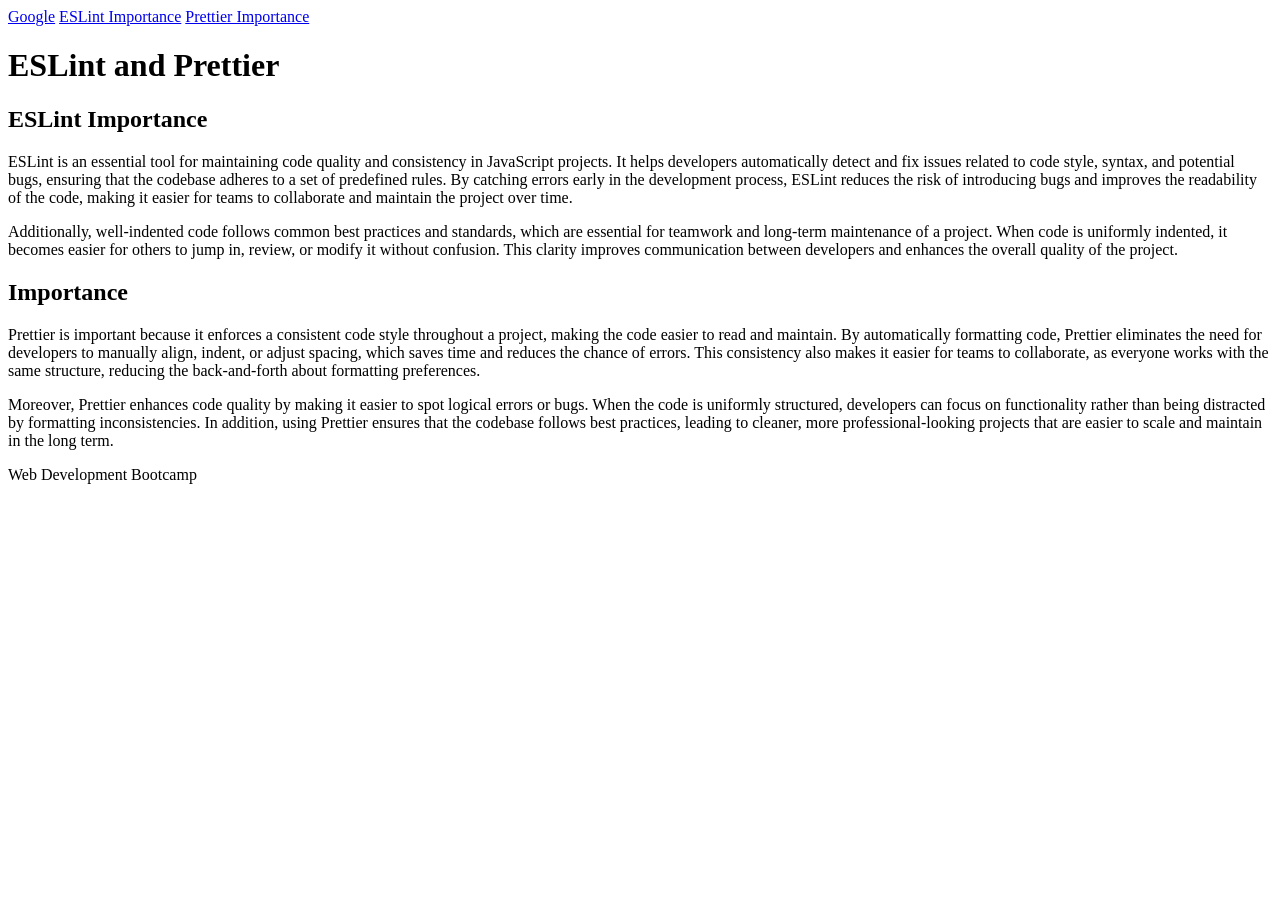
<file: html-and-the-web_find-the-errors/index.html>
<!doctype html>
<html lang="en">
  <head>
    <meta charset="UTF-8" />
    <meta name="viewport" content="width=device-width, initial-scale=1.0" />
    <title>Find the Errors</title>
  </head>
  <body>
    <header>
      <nav>
        <a href="https://www.google.com/" target="_blank">Google</a>
        <a href="#article-eslint">ESLint Importance</a>
        <a href="#article-prettier">Prettier Importance</a>
      </nav>
    </header>
    <main>
      <h1>ESLint and Prettier</h1>
      <article id="article-eslint">
        <h2>ESLint Importance</h2>
        <p>
          ESLint is an essential tool for maintaining code quality and
          consistency in JavaScript projects. It helps developers automatically
          detect and fix issues related to code style, syntax, and potential
          bugs, ensuring that the codebase adheres to a set of predefined rules.
          By catching errors early in the development process, ESLint reduces
          the risk of introducing bugs and improves the readability of the code,
          making it easier for teams to collaborate and maintain the project
          over time.
        </p>
        <p>
          Additionally, well-indented code follows common best practices and
          standards, which are essential for teamwork and long-term maintenance
          of a project. When code is uniformly indented, it becomes easier for
          others to jump in, review, or modify it without confusion. This
          clarity improves communication between developers and enhances the
          overall quality of the project.
        </p>
      </article>
      <article id="article-prettier">
        <h2>Importance</h2>
        <p>
          Prettier is important because it enforces a consistent code style
          throughout a project, making the code easier to read and maintain. By
          automatically formatting code, Prettier eliminates the need for
          developers to manually align, indent, or adjust spacing, which saves
          time and reduces the chance of errors. This consistency also makes it
          easier for teams to collaborate, as everyone works with the same
          structure, reducing the back-and-forth about formatting preferences.
        </p>
        <p>
          Moreover, Prettier enhances code quality by making it easier to spot
          logical errors or bugs. When the code is uniformly structured,
          developers can focus on functionality rather than being distracted by
          formatting inconsistencies. In addition, using Prettier ensures that
          the codebase follows best practices, leading to cleaner, more
          professional-looking projects that are easier to scale and maintain in
          the long term.
        </p>
      </article>
      <footer>Web Development Bootcamp</footer>
    </main>
  </body>
</html>
</file>
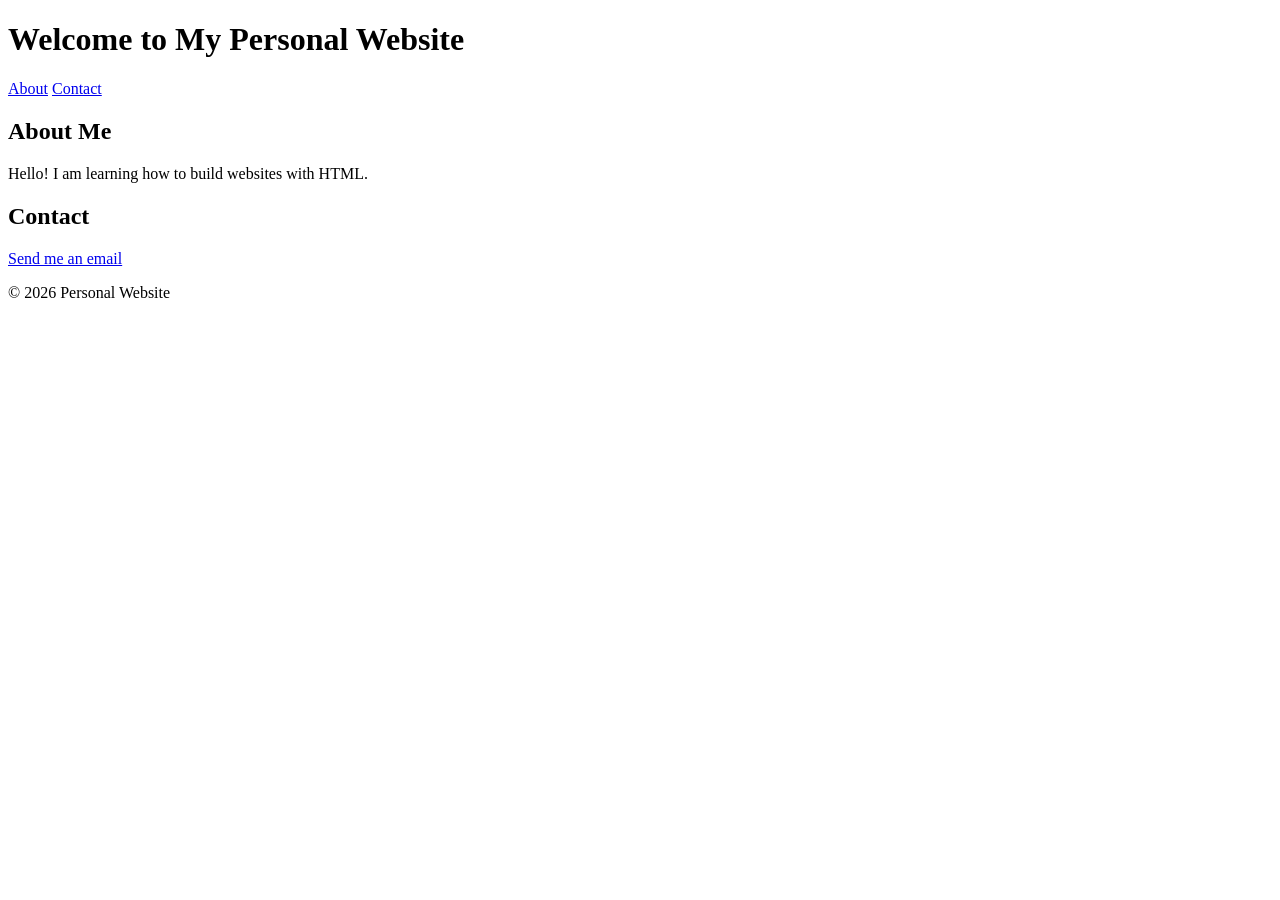
<file: html-and-the-web_personal-website/index.html>
<!doctype html>
<html lang="en">
  <head>
    <meta charset="UTF-8" />
    <meta name="viewport" content="width=device-width, initial-scale=1.0" />
    <title>Personal Website</title>
  </head>
  <body>
    <header>
      <h1>Welcome to My Personal Website</h1>
      <!-- Screenreader lesen aria-label vor zur Orientierung -->
      <nav aria-label="Main navigation">
        <a href="#about">About</a>
        <a href="#contact">Contact</a>
      </nav>
    </header>

    <main>
      <section id="about">
        <h2>About Me</h2>
        <p>Hello! I am learning how to build websites with HTML.</p>
      </section>

      <section id="contact">
        <h2>Contact</h2>
        <p><a href="mailto:hello@example.com">Send me an email</a></p>
      </section>
    </main>

    <footer>
      <p>&copy; 2026 Personal Website</p>
    </footer>
  </body>
</html>
</file>
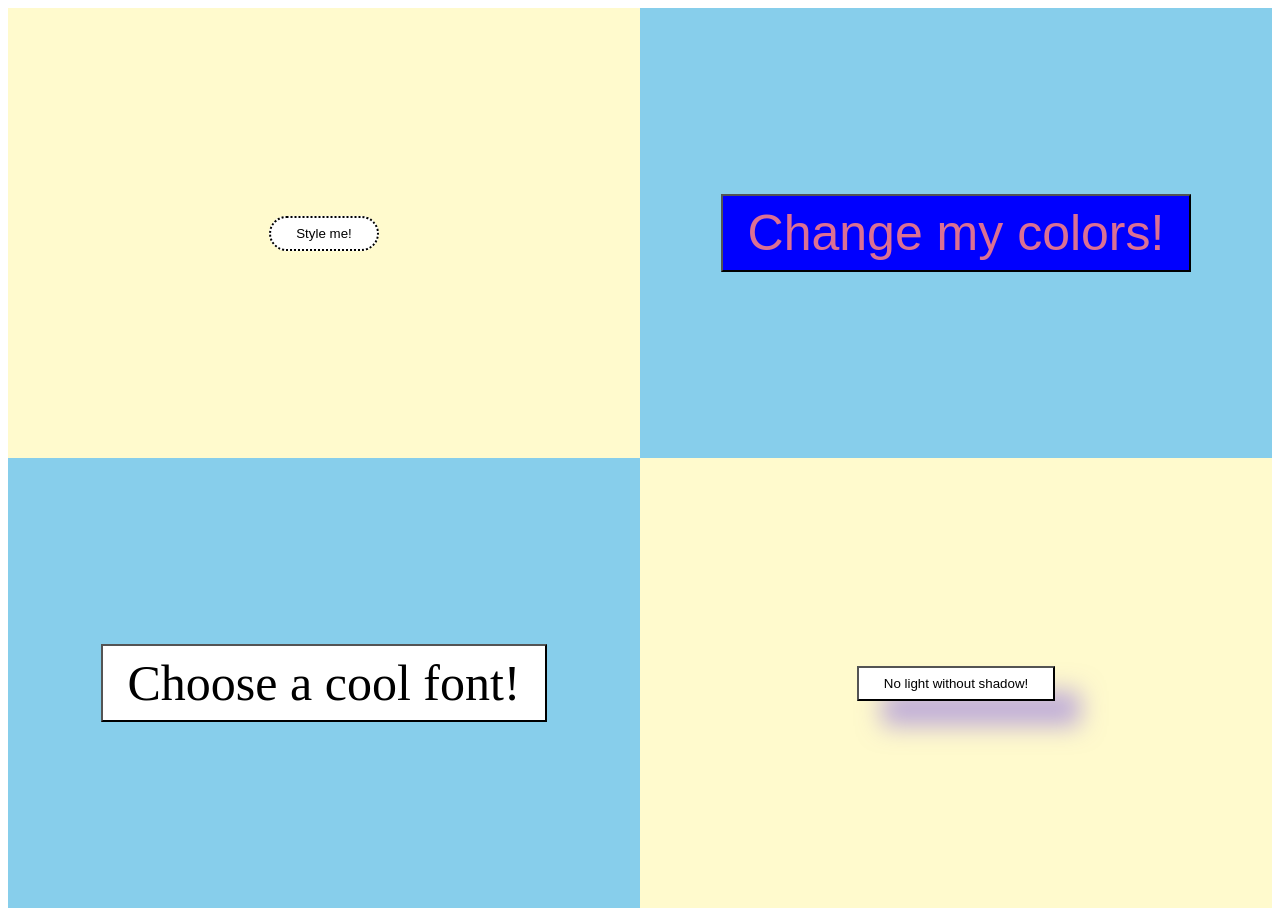
<file: css-basics/css-basics_button-styles/index.html>
<!DOCTYPE html>
<html lang="en">
  <head>
    <meta charset="utf-8" />
    <meta
      name="viewport"
      content="width=device-width, initial-scale=1, shrink-to-fit=no"
    />
    <link rel="icon" href="./public/favicon.ico" type="image/x-icon" />
    <title>CSS Basics: Button Style</title>
    <link rel="stylesheet" href="./css/styles.css" />
  </head>
  <body>
    <!-- Don't worry about the HTML, you don't need to change anything here. -->
    <section><button class="button1">Style me!</button></section>
    <section class="skyblue">
      <button class="button2">Change my colors!</button>
    </section>
    <section class="skyblue">
      <button class="button3">Choose a cool font!</button>
    </section>
    <section><button class="button4">No light without shadow!</button></section>
  </body>
</html>
</file>
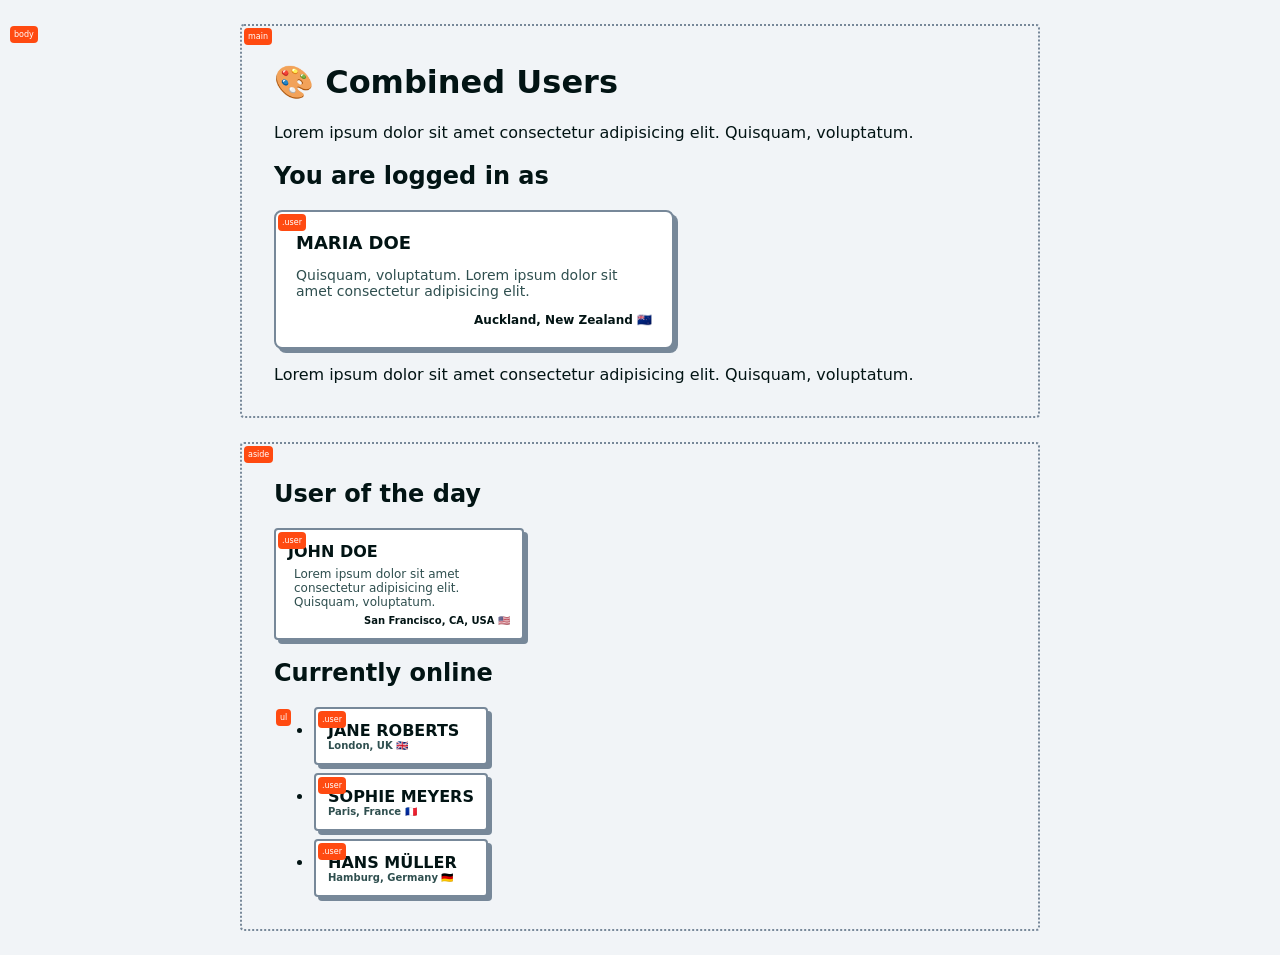
<file: css-basics/css-basics_combined-users/index.html>
<!doctype html>
<!-- Add class="debug" to the html element to show helper texts. -->
<html lang="en" class="debug">
  <head>
    <meta charset="utf-8" />
    <meta
      name="viewport"
      content="width=device-width, initial-scale=1, shrink-to-fit=no"
    />
    <link rel="icon" href="./public/favicon.ico" type="image/x-icon" />
    <title>CSS Basics: Combined Users</title>
    <link rel="stylesheet" href="./css/styles.css" />
    <link rel="stylesheet" href="./css/debug.css" />
  </head>
  <body>
    <main>
      <h1>🎨 Combined Users</h1>
      <p>
        Lorem ipsum dolor sit amet consectetur adipisicing elit. Quisquam,
        voluptatum.
      </p>
      <h2>You are logged in as</h2>
      <article class="user">
        <h2 class="name">Maria Doe</h2>
        <p class="bio">
          Quisquam, voluptatum. Lorem ipsum dolor sit amet consectetur
          adipisicing elit.
        </p>
        <p class="location">Auckland, New Zealand 🇳🇿</p>
      </article>
      <p>
        Lorem ipsum dolor sit amet consectetur adipisicing elit. Quisquam,
        voluptatum.
      </p>
    </main>
    <aside>
      <h2>User of the day</h2>
      <article class="user">
        <h2 class="name">John Doe</h2>
        <p class="bio">
          Lorem ipsum dolor sit amet consectetur adipisicing elit. Quisquam,
          voluptatum.
        </p>
        <p class="location">San Francisco, CA, USA 🇺🇸</p>
      </article>
      <h2>Currently online</h2>
      <ul>
        <li>
          <article class="user">
            <h2 class="name">Jane Roberts</h2>
            <p class="bio">
              Lorem ipsum dolor sit amet consectetur adipisicing elit. Quisquam,
              voluptatum.
            </p>
            <p class="location">London, UK 🇬🇧</p>
          </article>
        </li>
        <li>
          <article class="user">
            <h2 class="name">Sophie Meyers</h2>
            <p class="bio">
              Lorem ipsum dolor sit amet consectetur adipisicing elit. Quisquam,
              voluptatum.
            </p>
            <p class="location">Paris, France 🇫🇷</p>
          </article>
        </li>
        <li>
          <article class="user">
            <h2 class="name">Hans Müller</h2>
            <p class="bio">
              Lorem ipsum dolor sit amet consectetur adipisicing elit. Quisquam,
              voluptatum.
            </p>
            <p class="location">Hamburg, Germany 🇩🇪</p>
          </article>
        </li>
      </ul>
    </aside>
  </body>
</html>
</file>
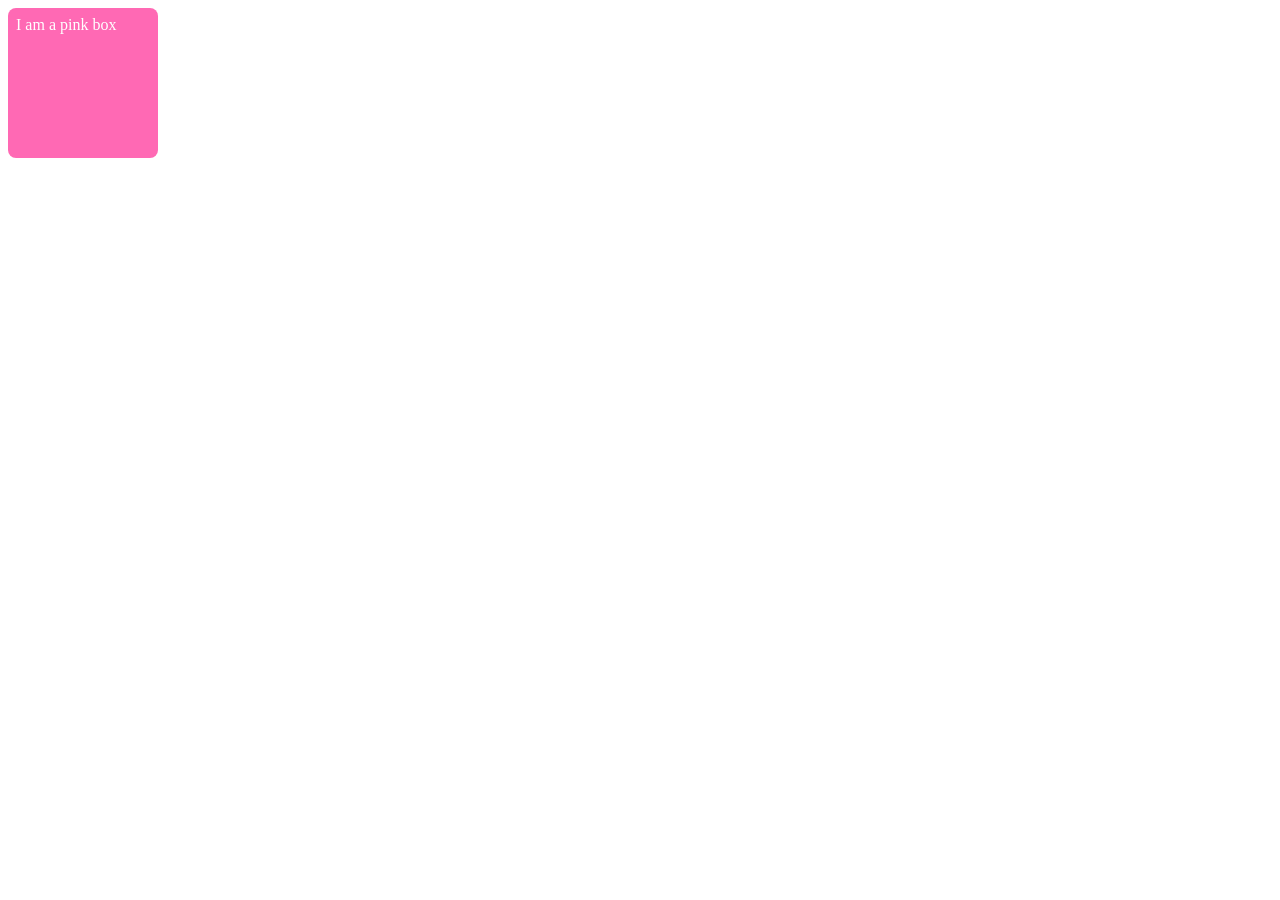
<file: css-basics/css-basics_pink-box/index.html>
<!DOCTYPE html>
<html lang="en">
  <head>
    <meta charset="utf-8" />
    <meta
      name="viewport"
      content="width=device-width, initial-scale=1, shrink-to-fit=no"
    />
    <link rel="icon" href="./public/favicon.png" type="image/png" />
    <title>CSS Basics: Pink Box</title>
    <link rel="stylesheet" href="./css/styles.css" />
  </head>
  <body>
    <div>I am a pink box</div>
  </body>
</html>
</file>
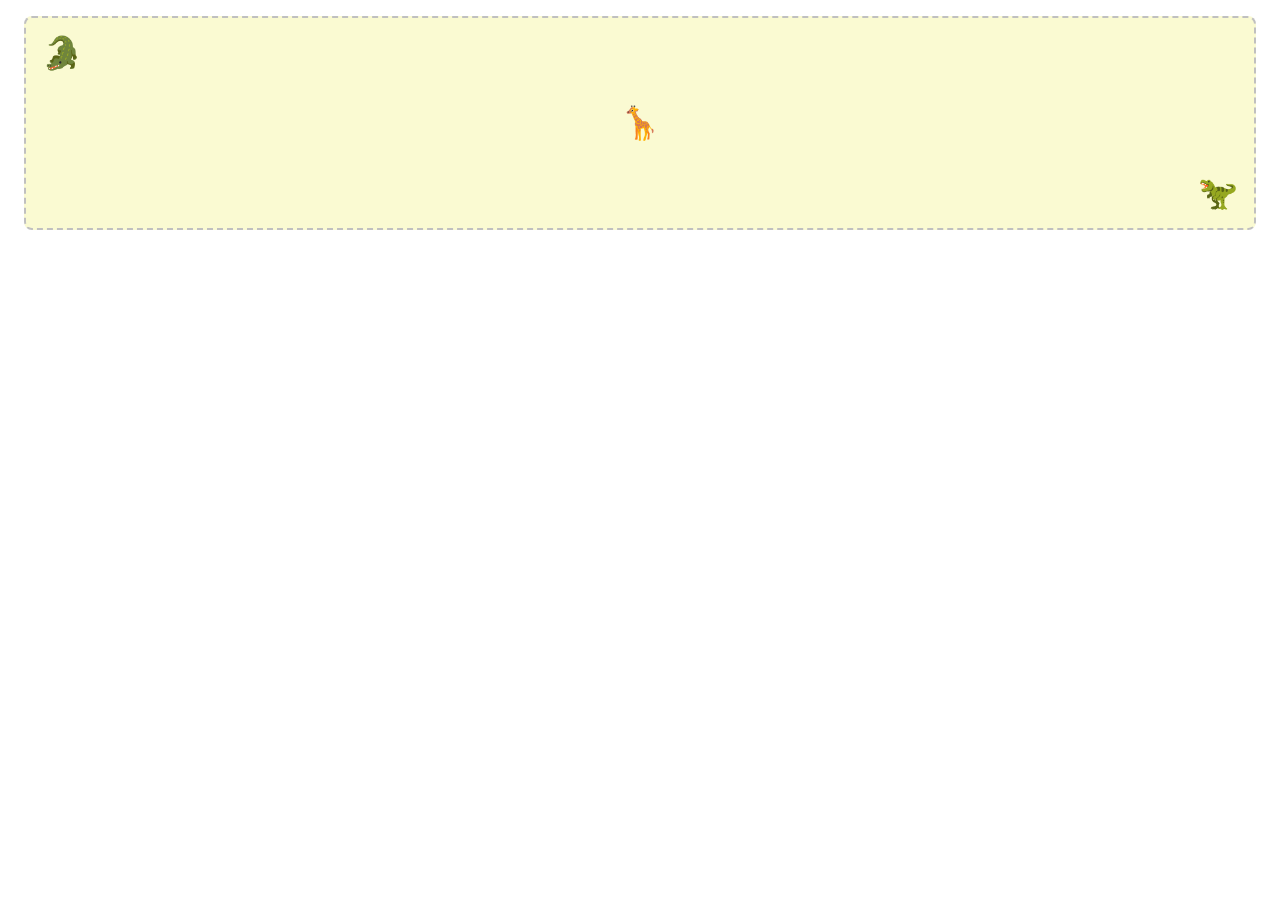
<file: css-basics/css-basics_pseudo-park/index.html>
<!doctype html>
<html lang="en">
  <head>
    <meta charset="utf-8" />
    <meta
      name="viewport"
      content="width=device-width, initial-scale=1, shrink-to-fit=no"
    />
    <link rel="icon" href="./public/favicon.png" type="image/png" />
    <!-- die css Datei einbinden damit die Styles angewendet werden -->
    <link rel="stylesheet" href="./css/styles.css" />
    <title>CSS Basics: Pseudo Park</title>
  </head>
  <body>
    <main class="park">
      <div class="animal crocodile">🐊</div>
      <div class="animal giraffe">🦒</div>
      <div class="animal dino">🦖</div>
    </main>
  </body>
</html>
</file>
<file: css-basics/css-basics_button-styles/css/styles.css>
/* Please scroll down to the start of your exercise! */

* {
  box-sizing: border-box;
}

body {
  display: grid;
  grid-template-columns: 1fr 1fr;
  height: 100vh;
}

section {
  background-color: lemonchiffon;
  display: grid;
  place-items: center;
}

.skyblue {
  background-color: skyblue;
}

button {
  background-color: white;
  padding: 8px 25px;
}

/* Your exercise starts here. */

/* Add your CSS styles below this line. Feel free to replace the comments with your code. 
Make sure not to put your code into the comments, because then nothing will happen. */

.button1 {
  /* Style me! Change my border, set a border radius or try out other styles. :) */
  border-style: dotted;
  border-radius: 25px;
}

.button2 {
  /* Style me! Change my color or background-color, or both! You can experiment with different color formats here, like HEX, RGB, etc. */
  color: palevioletred;
  background-color: blue;
  font-size: 50px;
}

.button3 {
  /* Style me! You can test out changing the font, font size, ...*/
  font-family: fantasy;
  font-size: 50px;
}

.button4 {
  /* Style me! Can you add a shadow to this button? Try playing around with shadow properties - you can even change the shadow color, size, and more. */
  box-shadow: 25px 25px 25px color-mix(in srgb, pink 25%, blue 25%);
}

/* Feel free to play around with other properties, too. */
</file>
<file: css-basics/css-basics_combined-users/css/styles.css>
/*
  Scroll down to the bottom of the file
  to see the instructions for this exercise.
   ⬇
*/

*,
*::before,
*::after {
  box-sizing: border-box;
}

body {
  font-family: system-ui;
  background-color: #f1f4f7;
  padding: 0 48px;
  color: #021414;
}

main,
aside {
  max-width: 800px;
  margin: 24px auto;
  padding: 16px 32px;
  border: 2px dotted lightslategray;
  border-radius: 4px;
  position: relative;
}

ul {
  width: max-content;
}

li {
  margin: 8px 0;
}

.user {
  position: relative;
  border: 2px solid lightslategray;
  border-radius: 8px;
  box-shadow: 4px 4px 0 lightslategray;
  padding: 20px;
  max-width: 400px;
  margin: 0;
  background-color: white;
}

.name {
  font-size: 18px;
  text-transform: uppercase;
  margin: 0;
}

.bio {
  font-size: 14px;
  color: darkslategray;
}

.location {
  font-size: 12px;
  font-weight: 600;
  text-align: end;
  margin: 0;
}

aside .user {
  max-width: 250px;
  padding: 12px;
  border-radius: 4px;
}

aside .name {
  font-size: 16px;
}

aside .bio {
  font-size: 12px;
  margin: 6px;
}

aside .location {
  font-size: 10px;
}
/*
  Part 1

  Make .user elements inside the aside smaller:
    - reduce the max-width to 250px
    - reduce the padding to 12px
    - reduce the border-radius to 4px
    - reduce the font-size of the .name to 16px
    - reduce the font-size of the .bio to 12px
    - set the margin of the .bio to "6px 0"
    - reduce the font-size of the .location to 10px
  

  Make sure to not change the styles of the .user element anywhere else.
  
  To facilitate layout debugging, apply the 'debug' class to the <html> element. 
  This triggers visual helper styles from 'debug.css' that outline structural elements
  like <body>, <main>, <aside>, <ul>, and .user with labeled overlays for easy identification.
*/

ul .user .bio {
  display: none;
}
ul .user .location {
  text-align: left;
  color: darkslategray;
}
/*
  Part 2

  For all .user elements inside an unordered list:
    - hide the .bio
    - align the .location to the left and set it's color to darkslategray

  Make sure to not change the styles of the .user element anywhere else.

  💡 You can use the display property to hide elements.
*/
</file>
<file: css-basics/css-basics_combined-users/css/debug.css>
/*
  ⚠️ This file is for debugging purposes only.
  You do not have to understand or edit the code in this file. 🥳
*/

.debug :is(body, main, aside, ul, .user)::before {
  content: var(--debug-content);
  position: absolute;
  top: 2px;
  left: 2px;
  padding: 4px;
  background-color: #ff4a11;
  border-radius: 4px;
  font-size: 8px;
  color: white;
}

.debug :is(body, main, aside, ul, .user) {
  position: relative;
}

body {
  --debug-content: "body";
}

main {
  --debug-content: "main";
}

aside {
  --debug-content: "aside";
}

ul {
  --debug-content: "ul";
}

.user {
  --debug-content: ".user";
}
</file>
<file: css-basics/css-basics_pink-box/css/styles.css>
*,
*::before,
*::after {
  box-sizing: border-box;
}

body {
  font-family: system-ui;
}

/* Put a selector here to select div elements (see index.html). */
div {
  font-family: cursive;
  padding: 8px;

  /* Set the height and the width of the box to 150px. */
  height: 150px;
  width: 150px;
  /* Make the background color "hotpink". */
  background-color: hotpink;
  /* Make the text color "white". */
  color: white;
  /* Can you give the box round edges with a radius of 8px? */
  corner-shape: round;
  border-radius: 8px;
  /* ✨ Feel free to experiment! */
}
</file>
<file: css-basics/css-basics_pseudo-park/css/styles.css>
/*
  None of these styles are being applied to the HTML.
  Can you fix that?

  Once the styles are applied,
  the park should appear as a pale yellow box with a dashed border.
*/

*,
*::before,
*::after {
  box-sizing: border-box;
}

.park {
  margin: 16px;
  border: 2px dashed silver;
  overflow: hidden;
  border-radius: 8px;
  background-color: lightgoldenrodyellow;
}

.animal {
  padding: 16px;

  /*
    The animals are very small.
    The size of the emojis is controlled via the font size.
    Set the font size to 32px.
  */
  font-size: 32px;
}

/*
  The giraffe is afraid of the crocodile and the dino.
   - Center the giraffe in the park.
   - Align the dino to the right.

  💡 Select the animals by their class names and use the text-align property.
*/
.giraffe {
  text-align: center;
}
.dino {
  text-align: right;
}

/* 
  The animals want some color! 🎨
  When the mouse hovers over an animal, change the background color.
   - The crocodile wants to be lightblue.
   - The giraffe likes lightgreen.
   - The dino is a huge fan of lightsalmon.

  💡 You'll need to use a pseudo-class selector for each animal.
*/
.crocodile:hover {
  background-color: lightblue;
}
.giraffe:hover {
  background-color: lightgreen;
}
.dino:hover {
  background-color: salmon;
}
</file>
